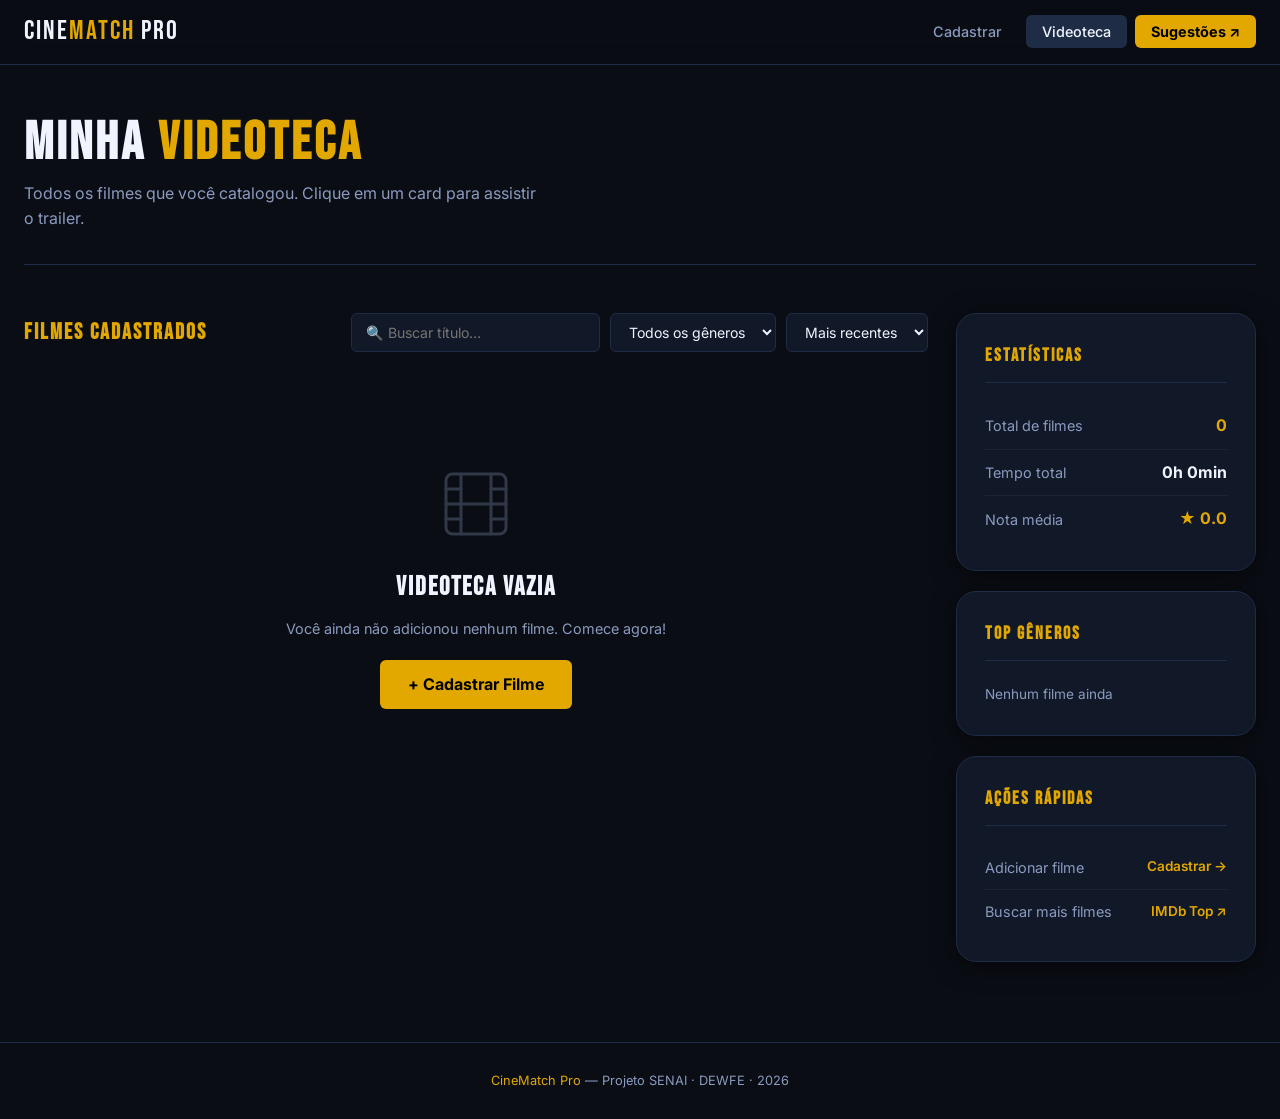
<file: catalogo.html>
<!DOCTYPE html>
<html lang="pt-BR">
<head>
  <meta charset="UTF-8">
  <meta name="viewport" content="width=device-width, initial-scale=1.0">
  <title>CineMatch Pro — Videoteca</title>
  <meta name="description" content="Explore sua videoteca pessoal de filmes no CineMatch Pro.">
  <link rel="stylesheet" href="css/style.css">
  <link rel="preconnect" href="https://fonts.googleapis.com">
  <link rel="preconnect" href="https://fonts.gstatic.com" crossorigin>
  <link href="https://fonts.googleapis.com/css2?family=Bebas+Neue&family=Inter:wght@400;500;600;700&display=swap" rel="stylesheet">
</head>
<body>

  <!-- ===== NAV ===== -->
  <nav>
    <div class="container nav-inner">
      <a href="index.html" class="nav-logo">CINE<span>MATCH</span> PRO</a>
      <ul class="nav-links">
        <li><a href="index.html">Cadastrar</a></li>
        <li><a href="catalogo.html" class="active">Videoteca</a></li>
        <li>
          <a
            href="https://www.imdb.com/chart/top/"
            target="_blank"
            rel="noopener noreferrer"
            class="nav-imdb"
          >
            Sugestões ↗
          </a>
        </li>
      </ul>
    </div>
  </nav>

  <!-- ===== MAIN ===== -->
  <main>
    <div class="container">

      <!-- Cabeçalho -->
      <section class="page-hero">
        <h1>MINHA <span>VIDEOTECA</span></h1>
        <p>Todos os filmes que você catalogou. Clique em um card para assistir o trailer.</p>
      </section>

      <!-- Layout catálogo -->
      <div class="catalog-layout">

        <!-- Coluna principal -->
        <section aria-label="Catálogo de filmes">

          <!-- Barra de filtros -->
          <div class="catalog-header">
            <h2>FILMES CADASTRADOS</h2>
            <div class="filter-bar" role="search">
              <input
                type="search"
                id="busca"
                placeholder="🔍 Buscar título…"
                aria-label="Buscar filme por título"
              >
              <select id="filtro-genero" aria-label="Filtrar por gênero">
                <option value="">Todos os gêneros</option>
                <option value="Ação">Ação</option>
                <option value="Aventura">Aventura</option>
                <option value="Animação">Animação</option>
                <option value="Comédia">Comédia</option>
                <option value="Drama">Drama</option>
                <option value="Fantasia">Fantasia</option>
                <option value="Ficção Científica">Ficção Científica</option>
                <option value="Horror">Horror</option>
                <option value="Romance">Romance</option>
                <option value="Suspense">Suspense</option>
                <option value="Thriller">Thriller</option>
                <option value="Documentário">Documentário</option>
                <option value="Outros">Outros</option>
              </select>
              <select id="filtro-ordem" aria-label="Ordenar filmes">
                <option value="recente">Mais recentes</option>
                <option value="titulo">A–Z</option>
                <option value="nota">Melhor nota</option>
                <option value="duracao">Mais longos</option>
              </select>
            </div>
          </div>

          <!-- Grid de cards (injetado pelo JS) -->
          <div id="grid-filmes" role="list" aria-label="Lista de filmes cadastrados">
            <!-- Cards gerados dinamicamente por display.js -->
          </div>

        </section>

        <!-- Aside: estatísticas -->
        <aside class="catalog-aside" aria-label="Estatísticas da videoteca">

          <div class="stats-card">
            <h3>ESTATÍSTICAS</h3>
            <div class="stat-row">
              <span class="stat-label">Total de filmes</span>
              <span class="stat-value accent" id="cat-stat-total">0</span>
            </div>
            <div class="stat-row">
              <span class="stat-label">Tempo total</span>
              <span class="stat-value" id="cat-stat-tempo">0h 0min</span>
            </div>
            <div class="stat-row">
              <span class="stat-label">Nota média</span>
              <span class="stat-value accent" id="cat-stat-nota">★ 0.0</span>
            </div>
          </div>

          <div class="stats-card">
            <h3>TOP GÊNEROS</h3>
            <div id="cat-stat-generos">
              <span style="color:var(--text-muted);font-size:.85rem">Nenhum filme ainda</span>
            </div>
          </div>

          <div class="stats-card">
            <h3>AÇÕES RÁPIDAS</h3>
            <div class="stat-row">
              <span class="stat-label">Adicionar filme</span>
              <a href="index.html" style="font-size:.85rem;font-weight:600">Cadastrar →</a>
            </div>
            <div class="stat-row">
              <span class="stat-label">Buscar mais filmes</span>
              <a href="https://www.imdb.com/chart/top/" target="_blank" rel="noopener noreferrer" style="font-size:.85rem;font-weight:600">IMDb Top ↗</a>
            </div>
          </div>

        </aside>

      </div>
    </div>
  </main>

  <!-- ===== MODAL DE TRAILER ===== -->
  <div id="modal-overlay" class="modal-overlay" role="dialog" aria-modal="true" aria-labelledby="modal-titulo">
    <div class="modal-box">
      <div class="modal-head">
        <h3 id="modal-titulo">Trailer</h3>
        <button id="modal-fechar" class="modal-close" aria-label="Fechar trailer">✕</button>
      </div>
      <div class="modal-body">
        <iframe
          id="modal-iframe"
          src=""
          title="Player de trailer do filme"
          allow="accelerometer; autoplay; clipboard-write; encrypted-media; gyroscope; picture-in-picture"
          allowfullscreen
        ></iframe>
      </div>
    </div>
  </div>

  <!-- ===== FOOTER ===== -->
  <footer>
    <div class="container">
      <p><span>CineMatch Pro</span> &mdash; Projeto SENAI · DEWFE · 2026</p>
    </div>
  </footer>

  <script src="js/display.js"></script>
</body>
</html>
</file>
<file: css/style.css>
/* ================================================
   CineMatch Pro — style.css
   Folha de estilo unificada
   ================================================ */

/* ---------- Reset & Tokens ---------- */
*, *::before, *::after {
  box-sizing: border-box;
  margin: 0;
  padding: 0;
}

:root {
  --bg-deep:       #0a0d14;
  --bg-card:       #111827;
  --bg-card-hover: #1a2235;
  --accent:        #e2a800;
  --accent-dim:    #b88500;
  --text-primary:  #f0f4ff;
  --text-muted:    #8a9bbf;
  --border:        #1e2d45;
  --danger:        #e05555;
  --success:       #2ecc71;

  --font-display: 'Bebas Neue', 'Impact', sans-serif;
  --font-body:    'Inter', 'Segoe UI', system-ui, sans-serif;

  --radius-sm:  6px;
  --radius-md:  12px;
  --radius-lg:  20px;

  --shadow-card: 0 4px 24px rgba(0,0,0,.55);
  --shadow-glow: 0 0 18px rgba(226,168,0,.25);

  --max-w: 1280px;
  --gap:   28px;
}

/* ---------- Base ---------- */
html { scroll-behavior: smooth; }

body {
  font-family: var(--font-body);
  background-color: var(--bg-deep);
  color: var(--text-primary);
  line-height: 1.6;
  min-height: 100vh;
}

a {
  color: var(--accent);
  text-decoration: none;
  transition: color .2s;
}
a:hover { color: #fff; }

img {
  display: block;
  max-width: 100%;
}

/* ---------- Layout container ---------- */
.container {
  max-width: var(--max-w);
  margin: 0 auto;
  padding: 0 24px;
}

/* ---------- NAV ---------- */
nav {
  background: rgba(10, 13, 20, .92);
  backdrop-filter: blur(12px);
  border-bottom: 1px solid var(--border);
  position: sticky;
  top: 0;
  z-index: 100;
}

.nav-inner {
  display: flex;
  align-items: center;
  justify-content: space-between;
  height: 64px;
}

.nav-logo {
  font-family: var(--font-display);
  font-size: 1.7rem;
  letter-spacing: 2px;
  color: var(--text-primary);
}

.nav-logo span {
  color: var(--accent);
}

.nav-links {
  display: flex;
  align-items: center;
  gap: 8px;
  list-style: none;
}

.nav-links a {
  color: var(--text-muted);
  font-size: .9rem;
  font-weight: 500;
  padding: 8px 16px;
  border-radius: var(--radius-sm);
  transition: background .2s, color .2s;
}

.nav-links a:hover,
.nav-links a.active {
  background: var(--border);
  color: var(--text-primary);
}

.nav-links .nav-imdb {
  background: var(--accent);
  color: #000;
  font-weight: 700;
  border-radius: var(--radius-sm);
  padding: 8px 16px;
}

.nav-links .nav-imdb:hover {
  background: #fff;
  color: #000;
}

/* ---------- MAIN ---------- */
main {
  padding: 48px 0 80px;
}

/* ---------- PAGE HERO ---------- */
.page-hero {
  margin-bottom: 48px;
  padding-bottom: 32px;
  border-bottom: 1px solid var(--border);
}

.page-hero h1 {
  font-family: var(--font-display);
  font-size: clamp(2rem, 5vw, 3.4rem);
  letter-spacing: 3px;
  line-height: 1.1;
  margin-bottom: 8px;
}

.page-hero h1 span { color: var(--accent); }

.page-hero p {
  color: var(--text-muted);
  font-size: 1rem;
  max-width: 520px;
}

/* ---------- TWO-COLUMN LAYOUT (index) ---------- */
.layout-index {
  display: grid;
  grid-template-columns: 1fr 340px;
  gap: var(--gap);
  align-items: start;
}

@media (max-width: 900px) {
  .layout-index {
    grid-template-columns: 1fr;
  }
}

/* ---------- FORM SECTION ---------- */
.form-card {
  background: var(--bg-card);
  border: 1px solid var(--border);
  border-radius: var(--radius-lg);
  padding: 36px;
  box-shadow: var(--shadow-card);
}

.form-card h2 {
  font-family: var(--font-display);
  font-size: 1.6rem;
  letter-spacing: 2px;
  margin-bottom: 28px;
  color: var(--accent);
}

.form-group {
  display: flex;
  flex-direction: column;
  gap: 6px;
  margin-bottom: 20px;
}

.form-group label {
  font-size: .82rem;
  font-weight: 600;
  color: var(--text-muted);
  text-transform: uppercase;
  letter-spacing: .8px;
}

.form-group input,
.form-group select,
.form-group textarea {
  background: var(--bg-deep);
  border: 1px solid var(--border);
  border-radius: var(--radius-sm);
  color: var(--text-primary);
  font-family: var(--font-body);
  font-size: .95rem;
  padding: 12px 14px;
  outline: none;
  transition: border-color .2s, box-shadow .2s;
  width: 100%;
}

.form-group input:focus,
.form-group select:focus,
.form-group textarea:focus {
  border-color: var(--accent);
  box-shadow: 0 0 0 3px rgba(226,168,0,.15);
}

.form-group textarea {
  resize: vertical;
  min-height: 80px;
}

.form-group select option {
  background: var(--bg-card);
}

.form-row {
  display: grid;
  grid-template-columns: 1fr 1fr;
  gap: 16px;
}

@media (max-width: 600px) {
  .form-row { grid-template-columns: 1fr; }
}

.btn-primary {
  background: var(--accent);
  border: none;
  border-radius: var(--radius-sm);
  color: #000;
  cursor: pointer;
  font-family: var(--font-display);
  font-size: 1.1rem;
  font-weight: 700;
  letter-spacing: 1.5px;
  padding: 14px 32px;
  width: 100%;
  transition: background .2s, transform .15s, box-shadow .2s;
  margin-top: 8px;
}

.btn-primary:hover {
  background: #fff;
  box-shadow: var(--shadow-glow);
  transform: translateY(-2px);
}

.btn-primary:active {
  transform: translateY(0);
}

/* ---------- ASIDE (stats panel) ---------- */
aside {
  display: flex;
  flex-direction: column;
  gap: 20px;
}

.stats-card {
  background: var(--bg-card);
  border: 1px solid var(--border);
  border-radius: var(--radius-lg);
  padding: 28px;
  box-shadow: var(--shadow-card);
}

.stats-card h3 {
  font-family: var(--font-display);
  font-size: 1.1rem;
  letter-spacing: 2px;
  color: var(--accent);
  margin-bottom: 20px;
  padding-bottom: 12px;
  border-bottom: 1px solid var(--border);
}

.stat-row {
  display: flex;
  justify-content: space-between;
  align-items: center;
  padding: 10px 0;
  border-bottom: 1px solid rgba(255,255,255,.05);
  font-size: .9rem;
}

.stat-row:last-child { border-bottom: none; }

.stat-label { color: var(--text-muted); }

.stat-value {
  font-weight: 700;
  color: var(--text-primary);
  font-size: 1rem;
}

.stat-value.accent { color: var(--accent); }

.tip-box {
  background: linear-gradient(135deg, #111827, #0f1d30);
  border: 1px solid var(--border);
  border-left: 3px solid var(--accent);
  border-radius: var(--radius-md);
  padding: 20px;
  font-size: .85rem;
  color: var(--text-muted);
  line-height: 1.7;
}

.tip-box strong { color: var(--text-primary); }

/* ---------- TOAST ---------- */
#toast {
  position: fixed;
  bottom: 32px;
  right: 32px;
  background: var(--success);
  color: #000;
  font-weight: 700;
  font-size: .9rem;
  padding: 14px 24px;
  border-radius: var(--radius-md);
  box-shadow: 0 8px 32px rgba(0,0,0,.4);
  opacity: 0;
  transform: translateY(20px);
  transition: opacity .3s, transform .3s;
  pointer-events: none;
  z-index: 999;
}

#toast.show {
  opacity: 1;
  transform: translateY(0);
}

/* ---------- CATALOG PAGE ---------- */
.catalog-header {
  display: flex;
  align-items: center;
  justify-content: space-between;
  flex-wrap: wrap;
  gap: 16px;
  margin-bottom: 36px;
}

.catalog-header h2 {
  font-family: var(--font-display);
  font-size: 1.4rem;
  letter-spacing: 2px;
  color: var(--accent);
}

.filter-bar {
  display: flex;
  gap: 10px;
  flex-wrap: wrap;
}

.filter-bar select,
.filter-bar input {
  background: var(--bg-card);
  border: 1px solid var(--border);
  border-radius: var(--radius-sm);
  color: var(--text-primary);
  font-family: var(--font-body);
  font-size: .88rem;
  padding: 9px 14px;
  outline: none;
  transition: border-color .2s;
}

.filter-bar select:focus,
.filter-bar input:focus {
  border-color: var(--accent);
}

.filter-bar select option {
  background: var(--bg-card);
}

/* ---------- CARD GRID ---------- */
#grid-filmes {
  display: grid;
  grid-template-columns: repeat(auto-fill, minmax(220px, 1fr));
  gap: var(--gap);
}

@media (min-width: 1024px) {
  #grid-filmes {
    grid-template-columns: repeat(4, 1fr);
  }
}

@media (max-width: 600px) {
  #grid-filmes {
    grid-template-columns: repeat(2, 1fr);
    gap: 14px;
  }
}

/* ---------- CARD ---------- */
article.card {
  background: var(--bg-card);
  border: 1px solid var(--border);
  border-radius: var(--radius-md);
  overflow: hidden;
  display: flex;
  flex-direction: column;
  box-shadow: var(--shadow-card);
  transition: transform .25s, box-shadow .25s, border-color .25s;
  cursor: pointer;
}

article.card:hover {
  transform: translateY(-6px);
  box-shadow: 0 12px 40px rgba(0,0,0,.7), var(--shadow-glow);
  border-color: var(--accent);
  background: var(--bg-card-hover);
}

.card-cover-wrap {
  position: relative;
  aspect-ratio: 2/3;
  overflow: hidden;
  background: #0d1525;
}

.card-cover-wrap img {
  width: 100%;
  height: 100%;
  object-fit: cover;
  transition: transform .4s;
}

article.card:hover .card-cover-wrap img {
  transform: scale(1.06);
}

.card-badge {
  position: absolute;
  top: 10px;
  left: 10px;
  background: var(--accent);
  color: #000;
  font-size: .68rem;
  font-weight: 700;
  letter-spacing: .6px;
  padding: 3px 8px;
  border-radius: 4px;
  text-transform: uppercase;
}

.card-play-overlay {
  position: absolute;
  inset: 0;
  display: flex;
  align-items: center;
  justify-content: center;
  background: rgba(0,0,0,.5);
  opacity: 0;
  transition: opacity .25s;
}

article.card:hover .card-play-overlay { opacity: 1; }

.play-icon {
  width: 52px;
  height: 52px;
  background: var(--accent);
  border-radius: 50%;
  display: flex;
  align-items: center;
  justify-content: center;
  box-shadow: 0 0 24px rgba(226,168,0,.6);
}

.play-icon svg { margin-left: 4px; }

.card-body {
  padding: 16px;
  flex: 1;
  display: flex;
  flex-direction: column;
  gap: 6px;
}

.card-title {
  font-family: var(--font-display);
  font-size: 1rem;
  letter-spacing: .8px;
  color: var(--text-primary);
  line-height: 1.2;
  overflow: hidden;
  text-overflow: ellipsis;
  white-space: nowrap;
}

.card-meta {
  font-size: .78rem;
  color: var(--text-muted);
  display: flex;
  gap: 10px;
}

.card-genre {
  background: rgba(226,168,0,.12);
  color: var(--accent);
  font-size: .72rem;
  font-weight: 600;
  padding: 3px 8px;
  border-radius: 4px;
  display: inline-block;
  text-transform: uppercase;
  letter-spacing: .5px;
  margin-top: auto;
}

.card-footer {
  padding: 10px 16px 14px;
  display: flex;
  gap: 8px;
}

.btn-sm {
  flex: 1;
  background: transparent;
  border: 1px solid var(--border);
  border-radius: var(--radius-sm);
  color: var(--text-muted);
  cursor: pointer;
  font-family: var(--font-body);
  font-size: .78rem;
  padding: 7px 4px;
  text-align: center;
  transition: background .2s, color .2s, border-color .2s;
}

.btn-sm:hover {
  background: var(--accent);
  border-color: var(--accent);
  color: #000;
}

.btn-sm.danger:hover {
  background: var(--danger);
  border-color: var(--danger);
  color: #fff;
}

/* ---------- EMPTY STATE ---------- */
.empty-state {
  grid-column: 1 / -1;
  text-align: center;
  padding: 80px 20px;
  color: var(--text-muted);
}

.empty-state svg {
  margin: 0 auto 20px;
  opacity: .3;
}

.empty-state h3 {
  font-family: var(--font-display);
  font-size: 1.6rem;
  letter-spacing: 2px;
  margin-bottom: 8px;
  color: var(--text-primary);
}

.empty-state p { font-size: .9rem; }

.empty-state a {
  display: inline-block;
  margin-top: 20px;
  background: var(--accent);
  color: #000;
  font-weight: 700;
  padding: 12px 28px;
  border-radius: var(--radius-sm);
  transition: background .2s;
}

.empty-state a:hover { background: #fff; }

/* ---------- MODAL (Trailer) ---------- */
.modal-overlay {
  position: fixed;
  inset: 0;
  background: rgba(0,0,0,.85);
  z-index: 200;
  display: flex;
  align-items: center;
  justify-content: center;
  padding: 20px;
  opacity: 0;
  pointer-events: none;
  transition: opacity .3s;
}

.modal-overlay.open {
  opacity: 1;
  pointer-events: all;
}

.modal-box {
  background: var(--bg-card);
  border: 1px solid var(--border);
  border-radius: var(--radius-lg);
  width: 100%;
  max-width: 860px;
  overflow: hidden;
  box-shadow: 0 24px 80px rgba(0,0,0,.8);
  transform: scale(.94);
  transition: transform .3s;
}

.modal-overlay.open .modal-box { transform: scale(1); }

.modal-head {
  display: flex;
  align-items: center;
  justify-content: space-between;
  padding: 18px 24px;
  border-bottom: 1px solid var(--border);
}

.modal-head h3 {
  font-family: var(--font-display);
  font-size: 1.2rem;
  letter-spacing: 1.5px;
}

.modal-close {
  background: none;
  border: none;
  color: var(--text-muted);
  cursor: pointer;
  font-size: 1.5rem;
  line-height: 1;
  padding: 4px 8px;
  border-radius: var(--radius-sm);
  transition: background .2s, color .2s;
}

.modal-close:hover {
  background: var(--border);
  color: var(--text-primary);
}

.modal-body {
  aspect-ratio: 16/9;
}

.modal-body iframe {
  width: 100%;
  height: 100%;
  border: none;
  display: block;
}

/* ---------- CATALOG ASIDE (stats) ---------- */
.catalog-layout {
  display: grid;
  grid-template-columns: 1fr 300px;
  gap: var(--gap);
  align-items: start;
}

@media (max-width: 1024px) {
  .catalog-layout { grid-template-columns: 1fr; }
  .catalog-aside { display: none; }
}

.catalog-aside { position: sticky; top: 84px; }

/* ---------- FOOTER ---------- */
footer {
  border-top: 1px solid var(--border);
  padding: 28px 0;
  text-align: center;
  font-size: .8rem;
  color: var(--text-muted);
}

footer span { color: var(--accent); }

/* ---------- Scrollbar ---------- */
::-webkit-scrollbar { width: 6px; }
::-webkit-scrollbar-track { background: var(--bg-deep); }
::-webkit-scrollbar-thumb { background: var(--border); border-radius: 4px; }
::-webkit-scrollbar-thumb:hover { background: var(--accent); }
</file>
